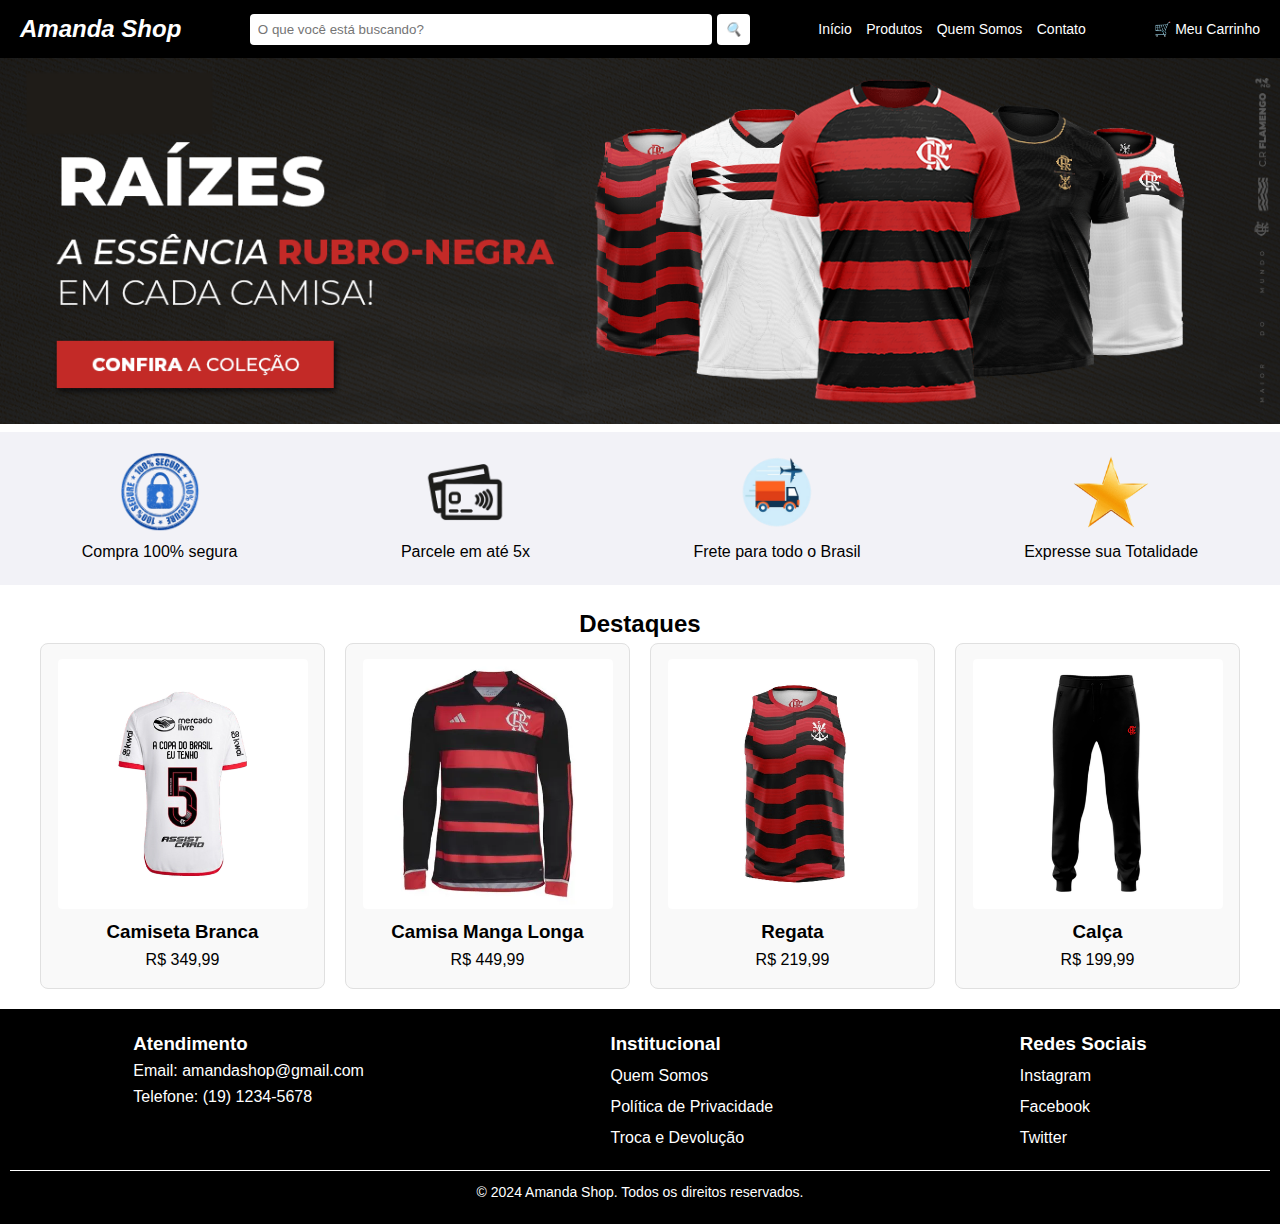
<file: index.html>
<!DOCTYPE html>
<html lang="pt-br">
<head>
  <meta charset="UTF-8">
  <meta name="viewport" content="width=device-width, initial-scale=1.0">
  <title>Loja Online da Amanda</title>
  <link rel="stylesheet" href="css/styles.css">
</head>
<body>

  <header class="header">
    <div class="logo">Amanda Shop</div>
    <div class="search-bar">
      <input type="text" placeholder="O que você está buscando?" />
      <button><i class="search-icon">🔍</i></button>
    </div>
    <nav class="nav-links">
      <a href="index.html">Início</a>
      <a href="produtos.html">Produtos</a>
      <a href="quemsomos.html">Quem Somos</a>
      <a href="contatos.html">Contato</a>
    </nav>
    
    <div class="user-actions">
      <a href="carrinho.html" class="icon">🛒 Meu Carrinho</a>
    </div>
  </header>

  <div class="banner">
    <img src="./imagem/banner.png" alt="Moda e Estilo" class="banner-image">
    <div class="banner-content">
    </div>
  </div>

  <section class="highlights">
    <div class="highlight">
      <div class="icon">
        <img src="./imagem/seguro.png" alt="Compra segura" width="80" height="80">
      </div>
      <p>Compra 100% segura</p>
    </div>
    <div class="highlight">
      <div class="icon">
        <img src="./imagem/cartao.png" alt="Parcele em até 5x" width="80" height="80">
      </div>
      <p>Parcele em até 5x</p>
    </div>
    <div class="highlight">
      <div class="icon">
        <img src="./imagem/caminhao.png" alt="Frete para todo o Brasil" width="80" height="80">
      </div>
      <p>Frete para todo o Brasil</p>
    </div>
    <div class="highlight">
      <div class="icon">
        <img src="./imagem/estrela.png" alt="Expresse sua Totalidade" width="80" height="80">
      </div>
      <p>Expresse sua Totalidade</p>
    </div>
  </section>

  <section class="products">
    <h2>Destaques</h2>
    <div class="product-grid">
      <div class="product-card">
        <img src="./imagem/camisabranca.png" alt="Produto 1">
        <h3>Camiseta Branca</h3>
        <p>R$ 349,99</p>
      </div>
      <div class="product-card">
        <img src="./imagem/mangalonga.png" alt="Produto 2">
        <h3>Camisa Manga Longa</h3>
        <p>R$ 449,99</p>
      </div>
      <div class="product-card">
        <img src="./imagem/regata.png" alt="Produto 3">
        <h3>Regata</h3>
        <p>R$ 219,99</p>
      </div>
      <div class="product-card">
        <img src="./imagem/calca.png" alt="Produto 4">
        <h3>Calça</h3>
        <p>R$ 199,99</p>
      </div>
    </div>
  </section>

  <footer class="footer">
    <div class="footer-content">
      <div class="footer-section">
        <h3>Atendimento</h3>
        <p>Email: amandashop@gmail.com</p>
        <p>Telefone: (19) 1234-5678</p>
      </div>
      <div class="footer-section">
        <h3>Institucional</h3>
        <a href="quemsomos.html">Quem Somos</a>
        <a href="#">Política de Privacidade</a>
        <a href="#">Troca e Devolução</a>
      </div>
      <div class="footer-section">
        <h3>Redes Sociais</h3>
        <a href="https://www.instagram.com/flamengo/">Instagram</a>
        <a href="https://www.facebook.com/FlamengoOficial">Facebook</a>
        <a href="https://x.com/Flamengo">Twitter</a>
      </div>
    </div>
    <div class="footer-bottom">
      <p>&copy; 2024 Amanda Shop. Todos os direitos reservados.</p>
    </div>
  </footer>
</body>
</html>
</file>
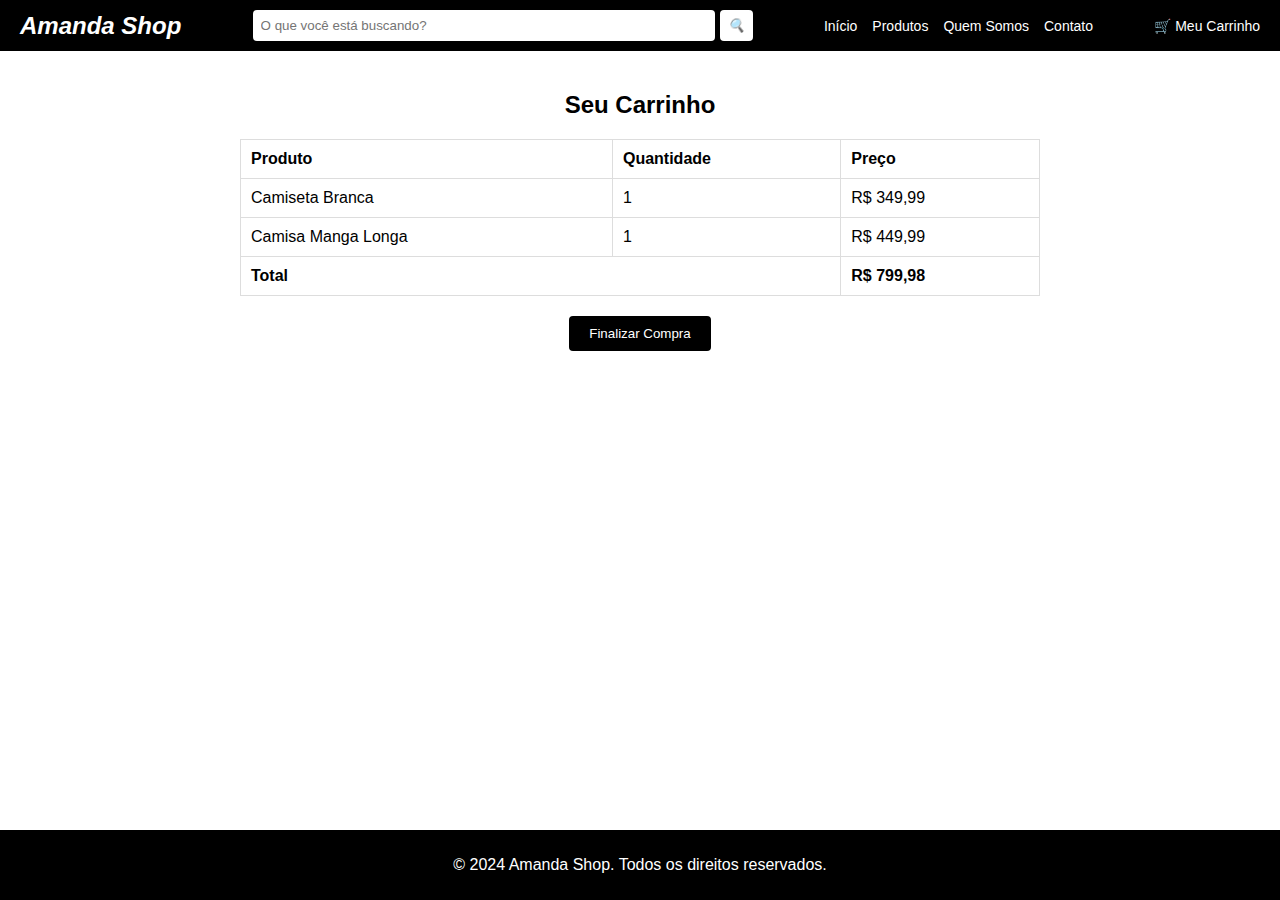
<file: carrinho.html>
<!DOCTYPE html>
<html lang="pt-br">
<head>
  <meta charset="UTF-8">
  <meta name="viewport" content="width=device-width, initial-scale=1.0">
  <title>Carrinho - Loja Online</title>
  <link rel="stylesheet" href="css/carrinho.css">
</head>
<body>

  <header class="header">
    <div class="logo">Amanda Shop</div>
    <div class="search-bar">
      <input type="text" placeholder="O que você está buscando?" />
      <button><i class="search-icon">🔍</i></button>
    </div>
    <nav class="nav-links">
      <a href="index.html">Início</a>
      <a href="produtos.html">Produtos</a>
      <a href="quemsomos.html">Quem Somos</a>
      <a href="contatos.html">Contato</a>
    </nav>
    <div class="user-actions">
      <a href="carrinho.html" class="icon">🛒 Meu Carrinho</a>
    </div>
  </header>

  <section class="cart">
    <h2>Seu Carrinho</h2>
    <table>
      <thead>
        <tr>
          <th>Produto</th>
          <th>Quantidade</th>
          <th>Preço</th>
        </tr>
      </thead>
      <tbody>
        <tr>
          <td>Camiseta Branca</td>
          <td>1</td>
          <td>R$ 349,99</td>
        </tr>
        <tr>
          <td>Camisa Manga Longa</td>
          <td>1</td>
          <td>R$ 449,99</td>
        </tr>
      </tbody>
      <tfoot>
        <tr>
          <td colspan="2">Total</td>
          <td>R$ 799,98</td>
        </tr>
      </tfoot>
    </table>
    <button class="btn-checkout">Finalizar Compra</button>
  </section>

  <footer class="footer">
    <p>&copy; 2024 Amanda Shop. Todos os direitos reservados.</p>
  </footer>
</body>
</html>
</file>
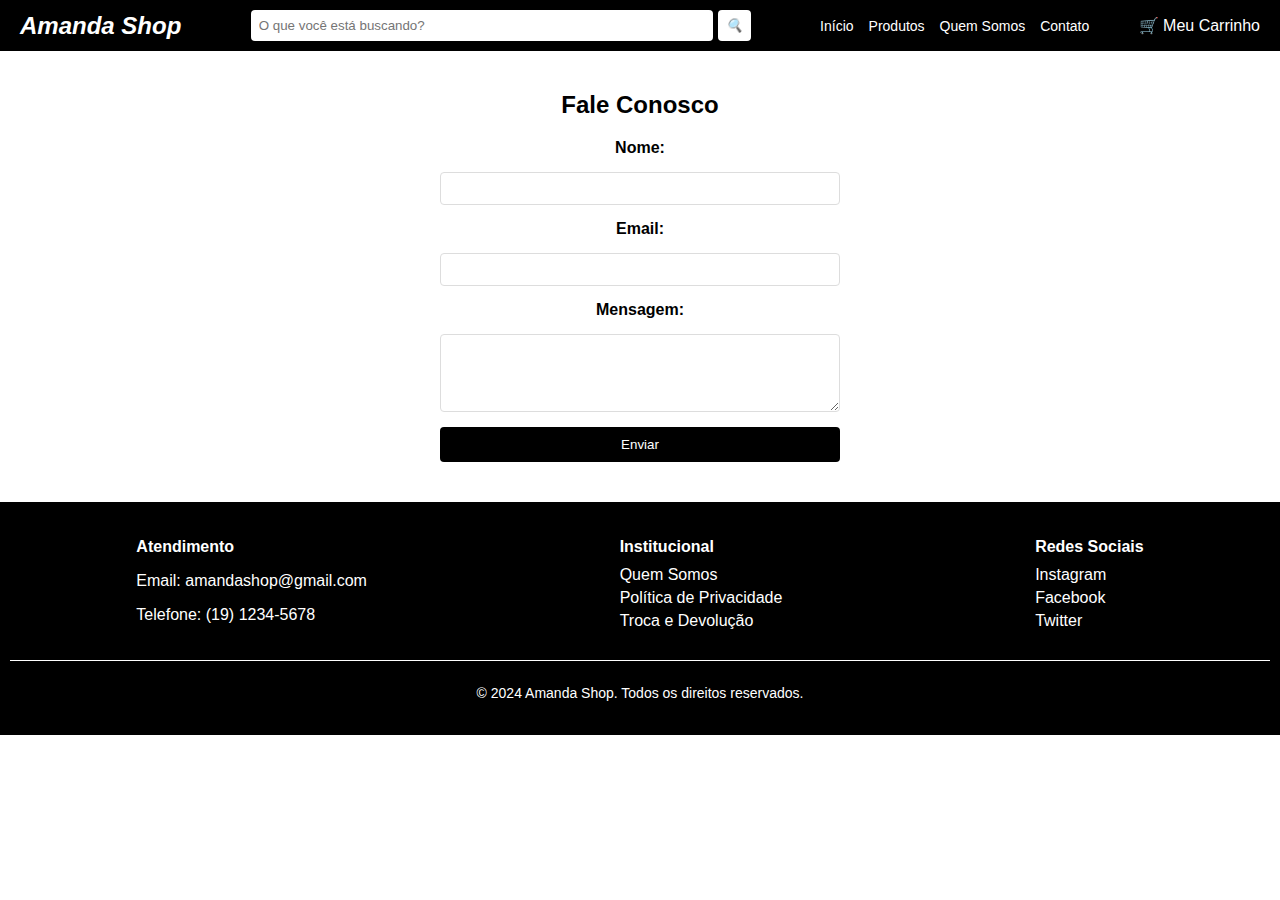
<file: contatos.html>
<!DOCTYPE html>
<html lang="pt-br">
<head>
  <meta charset="UTF-8">
  <meta name="viewport" content="width=device-width, initial-scale=1.0">
  <title>Contato - Loja Online</title>
  <link rel="stylesheet" href="css/contatos.css">
</head>
<body>

  <header class="header">
    <div class="logo">Amanda Shop</div>
    <div class="search-bar">
      <input type="text" placeholder="O que você está buscando?" />
      <button><i class="search-icon">🔍</i></button>
    </div>
    <nav class="nav-links">
      <a href="index.html">Início</a>
      <a href="produtos.html">Produtos</a>
      <a href="quemsomos.html">Quem Somos</a>
      <a href="contatos.html">Contato</a>
    </nav>
    
    <div class="user-actions">
      <a href="carrinho.html" class="icon">🛒 Meu Carrinho</a>
    </div>
  </header>

  <section class="contact">
    <h2>Fale Conosco</h2>
    <form class="contact-form">
      <label for="name">Nome:</label>
      <input type="text" id="name" name="name" required>

      <label for="email">Email:</label>
      <input type="email" id="email" name="email" required>

      <label for="message">Mensagem:</label>
      <textarea id="message" name="message" rows="4" required></textarea>

      <button type="submit">Enviar</button>
    </form>
  </section>

  <footer class="footer">
    <div class="footer-content">
      <div class="footer-section">
        <h3>Atendimento</h3>
        <p>Email: amandashop@gmail.com</p>
        <p>Telefone: (19) 1234-5678</p>
      </div>
      <div class="footer-section">
        <h3>Institucional</h3>
        <a href="quemsomos.html">Quem Somos</a>
        <a href="#">Política de Privacidade</a>
        <a href="#">Troca e Devolução</a>
      </div>
      <div class="footer-section">
        <h3>Redes Sociais</h3>
        <a href="https://www.instagram.com/flamengo/">Instagram</a>
        <a href="https://www.facebook.com/FlamengoOficial">Facebook</a>
        <a href="https://x.com/Flamengo">Twitter</a>
      </div>
    </div>
    <div class="footer-bottom">
      <p>&copy; 2024 Amanda Shop. Todos os direitos reservados.</p>
    </div>
  </footer>
</body>
</html>
</file>
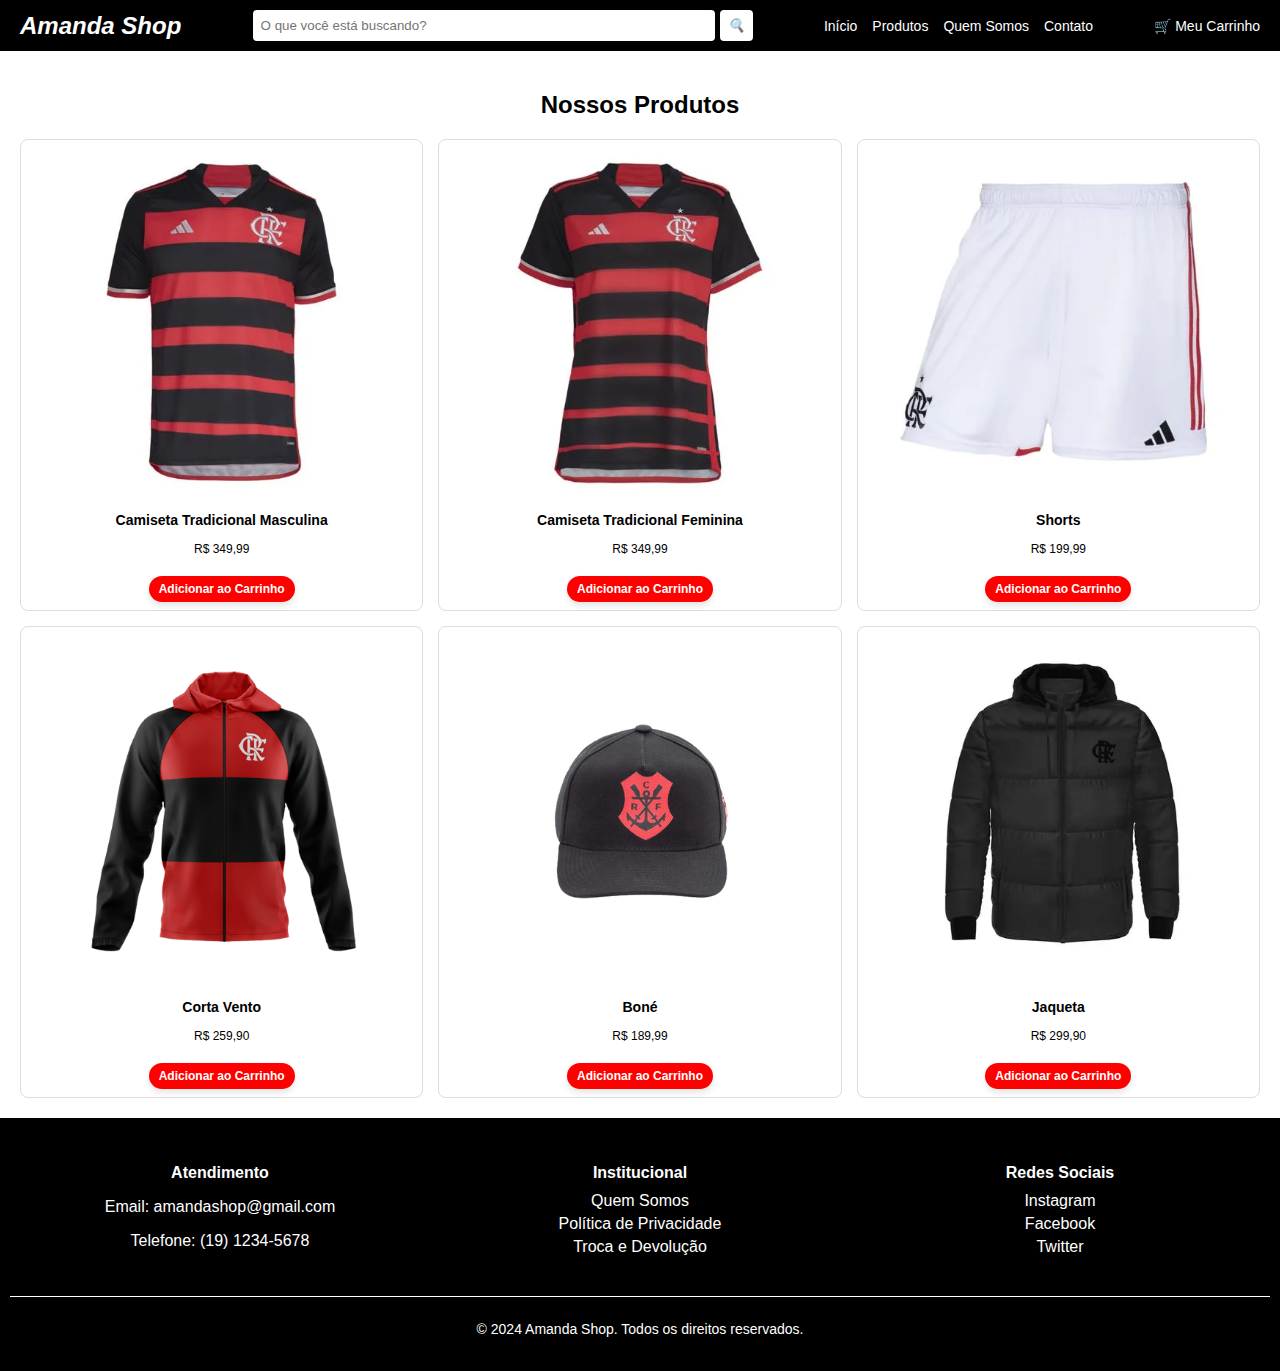
<file: produtos.html>
<!DOCTYPE html>
<html lang="pt-br">
<head>
  <meta charset="UTF-8">
  <meta name="viewport" content="width=device-width, initial-scale=1.0">
  <title>Produtos - Loja Online</title>
  <link rel="stylesheet" href="css/produtos.css">
</head>
<body>
  <header class="header">
    <div class="logo">Amanda Shop</div>
    <div class="search-bar">
      <input type="text" placeholder="O que você está buscando?" />
      <button><i class="search-icon">🔍</i></button>
    </div>
    <nav class="nav-links">
      <a href="index.html">Início</a>
      <a href="produtos.html">Produtos</a>
      <a href="quemsomos.html">Quem Somos</a>
      <a href="contatos.html">Contato</a>
    </nav>
    <div class="user-actions">
      <a href="carrinho.html" class="icon">🛒 Meu Carrinho</a>
    </div>
  </header>

  <section class="products">
    <h2>Nossos Produtos</h2>
    <div class="product-grid">
      
      <div class="product-card">
        <img src="./imagem/manto1m.png" alt="Produto 1">
        <h3>Camiseta Tradicional Masculina</h3>
        <p>R$ 349,99</p>
        <button class="btn-add-cart">Adicionar ao Carrinho</button>
      </div>
      
      <div class="product-card">
        <img src="./imagem/manto1f.png" alt="Produto 2">
        <h3>Camiseta Tradicional Feminina</h3>
        <p>R$ 349,99</p>
        <button class="btn-add-cart">Adicionar ao Carrinho</button>
      </div>
      
      <div class="product-card">
        <img src="./imagem/shorts.png" alt="Produto 3">
        <h3>Shorts</h3>
        <p>R$ 199,99</p>
        <button class="btn-add-cart">Adicionar ao Carrinho</button>
      </div>
    
      <div class="product-card">
        <img src="./imagem/cortavento.png" alt="Produto 4">
        <h3>Corta Vento</h3>
        <p>R$ 259,90</p>
        <button class="btn-add-cart">Adicionar ao Carrinho</button>
      </div>

      <div class="product-card">
        <img src="./imagem/bone.png" alt="Produto 5">
        <h3>Boné</h3>
        <p>R$ 189,99</p>
        <button class="btn-add-cart">Adicionar ao Carrinho</button>
      </div>

      <div class="product-card">
        <img src="./imagem/jaqueta.png" alt="Produto 6">
        <h3>Jaqueta</h3>
        <p>R$ 299,90</p>
        <button class="btn-add-cart">Adicionar ao Carrinho</button>
      </div>
    </div>
  </section>

  <footer class="footer">
    <div class="footer-content">
      <div class="footer-section">
        <h3>Atendimento</h3>
        <p>Email: amandashop@gmail.com</p>
        <p>Telefone: (19) 1234-5678</p>
      </div>
      <div class="footer-section">
        <h3>Institucional</h3>
        <a href="quemsomos.html">Quem Somos</a>
        <a href="#">Política de Privacidade</a>
        <a href="#">Troca e Devolução</a>
      </div>
      <div class="footer-section">
        <h3>Redes Sociais</h3>
        <a href="https://www.instagram.com/flamengo/">Instagram</a>
        <a href="https://www.facebook.com/FlamengoOficial">Facebook</a>
        <a href="https://x.com/Flamengo">Twitter</a>
      </div>
    </div>
    <div class="footer-bottom">
      <p>&copy; 2024 Amanda Shop. Todos os direitos reservados.</p>
    </div>
  </footer>
</body>
</html>
</file>
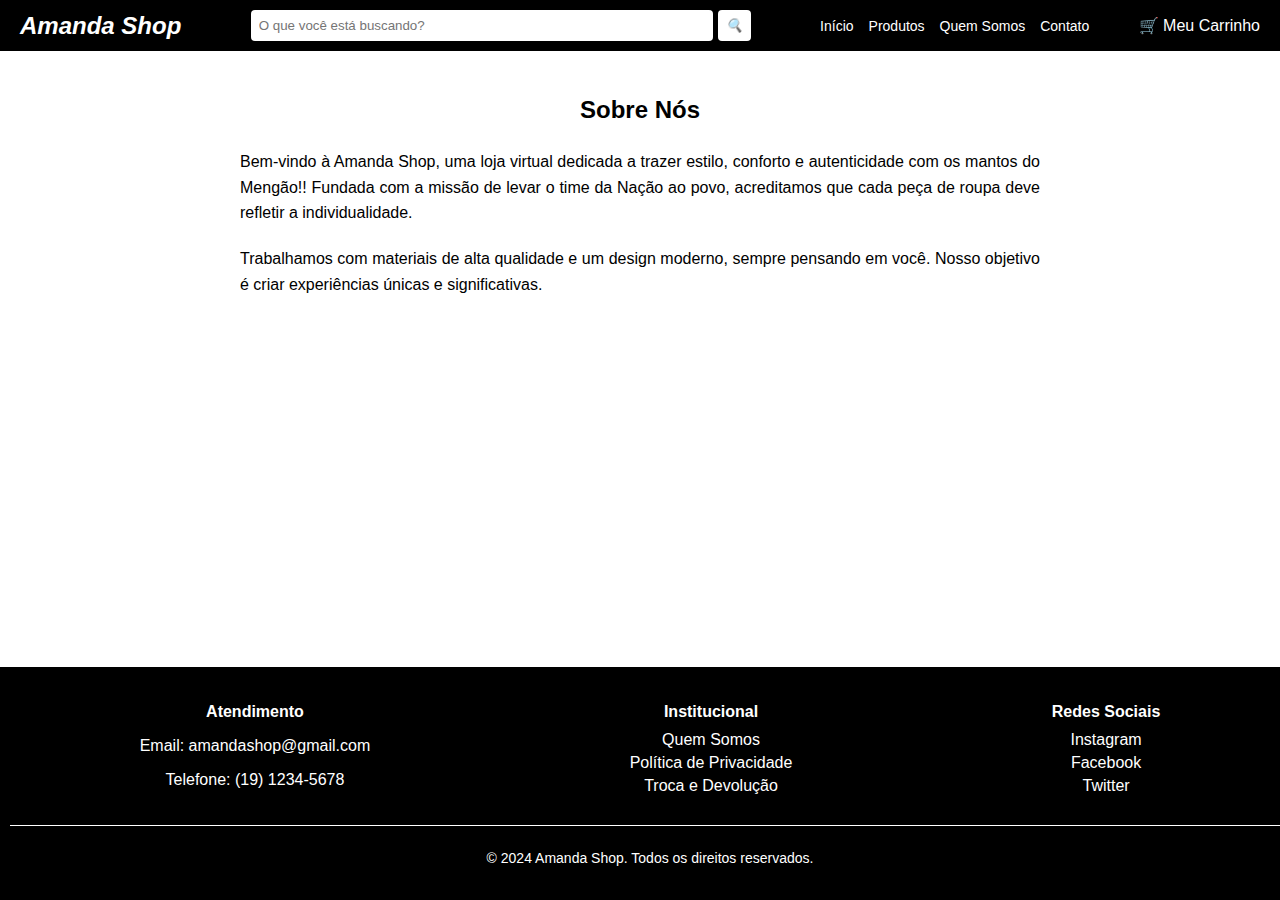
<file: quemsomos.html>
<!DOCTYPE html>
<html lang="pt-br">
<head>
  <meta charset="UTF-8">
  <meta name="viewport" content="width=device-width, initial-scale=1.0">
  <title>Quem Somos - Loja Online</title>
  <link rel="stylesheet" href="css/quemsomos.css">
</head>
<body>

  <header class="header">
    <div class="logo">Amanda Shop</div>
    <div class="search-bar">
      <input type="text" placeholder="O que você está buscando?" />
      <button><i class="search-icon">🔍</i></button>
    </div>
    <nav class="nav-links">
      <a href="index.html">Início</a>
      <a href="produtos.html">Produtos</a>
      <a href="quemsomos.html">Quem Somos</a>
      <a href="contatos.html">Contato</a>
    </nav>
    <div class="user-actions">
      <a href="carrinho.html" class="icon">🛒 Meu Carrinho</a>
    </div>
  </header>

  <section class="about">
    <h2>Sobre Nós</h2>
    <p>
      Bem-vindo à Amanda Shop, uma loja virtual dedicada a trazer estilo, conforto e autenticidade com os mantos do Mengão!!
      Fundada com a missão de levar o time da Nação ao povo, acreditamos que cada peça de roupa deve refletir a individualidade.
    </p>
    <p>
      Trabalhamos com materiais de alta qualidade e um design moderno, sempre pensando em você. Nosso objetivo é criar experiências únicas e significativas.
    </p>
  </section>

  <footer class="footer">
    <div class="footer-content">
      <div class="footer-section">
        <h3>Atendimento</h3>
        <p>Email: amandashop@gmail.com</p>
        <p>Telefone: (19) 1234-5678</p>
      </div>
      <div class="footer-section">
        <h3>Institucional</h3>
        <a href="quemsomos.html">Quem Somos</a>
        <a href="#">Política de Privacidade</a>
        <a href="#">Troca e Devolução</a>
      </div>
      <div class="footer-section">
        <h3>Redes Sociais</h3>
        <a href="https://www.instagram.com/flamengo/">Instagram</a>
        <a href="https://www.facebook.com/FlamengoOficial">Facebook</a>
        <a href="https://x.com/Flamengo">Twitter</a>
      </div>
    </div>
    <div class="footer-bottom">
      <p>&copy; 2024 Amanda Shop. Todos os direitos reservados.</p>
    </div>
  </footer>
</body>
</html>
</file>
<file: css/styles.css>
* {
  margin: 0;
  padding: 0;
  box-sizing: border-box;
}

body {
  font-family: Arial, sans-serif;
  line-height: 1.6;
}

.header {
  background-color: black; 
  color: #FFF;
  display: flex;
  align-items: center;
  justify-content: space-between;
  padding: 10px 20px;
}

.user-actions .icon {
  text-decoration: none; 
  color: #FFF; 
  font-size: 14px;
  margin-left: 10px;
}

.logo {
  font-size: 24px;
  font-weight: bold;
  font-style: italic;
}

.search-bar {
  display: flex;
  align-items: center;
  gap: 5px;
  flex: 1;
  max-width: 500px;
  margin: 0 20px;
}

.search-bar input {
  flex: 1;
  padding: 8px;
  border: none;
  border-radius: 4px;
}

.search-bar button {
  background-color: #FFF;
  color: black;
  border: none;
  padding: 8px;
  border-radius: 4px;
  cursor: pointer;
}

.nav-links a {
  text-decoration: none;
  color: #FFF;
  font-size: 14px;
  margin-right: 10px;
}

.banner {
  position: relative;
  text-align: center;
}

.banner-image {
  width: 100%;
  height: auto;
  object-fit: cover;
}

.highlights {
  display: flex;
  justify-content: space-around;
  align-items: center;
  background-color: #F2F2F7;
  padding: 20px 0;
}

.highlight {
  text-align: center;
}

.products {
  text-align: center;
  padding: 20px;
  background-color: #FFF;
}

.product-grid {
  display: grid;
  grid-template-columns: repeat(auto-fit, minmax(250px, 1fr)); 
  gap: 20px;
  padding: 0 20px;
  transition: transform 0.3s ease; 
}

.product-grid:hover {
  transform: scale(1.02); 
}

.product-card {
  background-color: #F9F9F9;
  border: 1px solid #E0E0E0;
  border-radius: 8px;
  padding: 15px;
  text-align: center;
  transition: transform 0.2s ease, box-shadow 0.2s ease;
}

.product-card:hover {
  transform: scale(1.05); 
  box-shadow: 0 4px 12px rgba(0, 0, 0, 0.1); 
}

.product-card img {
  width: 250px; 
  height: 250px; 
  object-fit: cover; 
  border-radius: 4px;
}

.footer {
  background-color: black; 
  color: #FFF;
  padding: 20px 10px;
}

.footer-content {
  display: flex;
  justify-content: space-around;
  margin-bottom: 20px;
}

.footer section h3{
  margin-bottom: 10px;
  font-size: 16px;
}

.footer-section a{
  color: #FFF;
  text-decoration: none;
  display: block;
  margin-top: 5px;
}

.footer-bottom {
  text-align: center;
  font-size: 14px;
  border-top: 1px solid #FFF;
  padding-top: 10px;
}
</file>
<file: css/carrinho.css>
body {
  font-family: Arial, sans-serif;
  margin: 0;
  padding: 0;
  display: flex; 
  flex-direction: column; 
  min-height: 100vh; 
}

.header {
  background-color: black;
  color: #FFF;
  display: flex;
  align-items: center;
  justify-content: space-between;
  padding: 10px 20px;
  flex: 0; 
}

.user-actions .icon {
  text-decoration: none; 
  color: #FFF; 
  font-size: 14px;
  margin-left: 10px;
}

.logo {
  font-size: 24px;
  font-weight: bold;
  font-style: italic;
}

.search-bar {
  display: flex;
  align-items: center;
  gap: 5px;
  flex: 1;
  max-width: 500px;
  margin: 0 20px;
}

.search-bar input {
  flex: 1;
  padding: 8px;
  border: none;
  border-radius: 4px;
}

.search-bar button {
  background-color: #FFF;
  color: black;
  border: none;
  padding: 8px;
  border-radius: 4px;
  cursor: pointer;
}

.nav-links {
  display: flex;
  gap: 15px;
}

.nav-links a {
  text-decoration: none;
  color: #FFF;
  font-size: 14px;
}

.user-actions {
  display: flex;
  align-items: center;
  gap: 15px;
}

.user-actions .cart-count {
  background-color: #FFF;
  color: black;
  font-size: 12px;
  font-weight: bold;
  border-radius: 50%;
  padding: 2px 6px;
  position: absolute;
  top: -5px;
  right: -10px;
}

.cart {
  flex: 1; 
  padding: 20px;
}

.cart h2 {
  text-align: center;
  color: black;
}

.cart table {
  width: 100%;
  max-width: 800px;
  margin: 20px auto;
  border-collapse: collapse;
}

.cart table th,
.cart table td {
  padding: 10px;
  text-align: left;
  border: 1px solid #ddd;
}

.cart table tfoot td {
  font-weight: bold;
}

.btn-checkout {
  display: block;
  margin: 20px auto;
  padding: 10px 20px;
  background-color: black;
  color: #fff;
  border: none;
  border-radius: 4px;
  cursor: pointer;
}

.btn-checkout:hover {
  background-color: black;
}

.footer {
  background-color: black;
  color: #fff;
  text-align: center;
  padding: 10px 0;
  flex: 0; 
}
</file>
<file: css/contatos.css>
body {
    font-family: Arial, sans-serif;
    margin: 0;
    padding: 0;
  }
  
  .header {
    background-color: black;
    color: #FFF;
    display: flex;
    align-items: center;
    justify-content: space-between;
    padding: 10px 20px;
  }
  
  .logo {
    font-size: 24px;
    font-weight: bold;
    font-style: italic;
  }
  
  .search-bar {
    display: flex;
    align-items: center;
    gap: 5px;
    flex: 1;
    max-width: 500px;
    margin: 0 20px;
  }
  
  .search-bar input {
    flex: 1;
    padding: 8px;
    border: none;
    border-radius: 4px;
  }
  
  .search-bar button {
    background-color: #FFF;
    color: black;
    border: none;
    padding: 8px;
    border-radius: 4px;
    cursor: pointer;
  }
  
  .nav-links {
    display: flex;
    gap: 15px;
  }
  
  .nav-links a {
    text-decoration: none;
    color: #FFF;
    font-size: 14px;
  }
  
  .user-actions {
    display: flex;
    align-items: center;
    gap: 15px;
  }

  .user-actions a {
    text-decoration: none;  
    color: #FFF;  
  }
  
  .user-actions .cart-count {
    background-color: #FFF;
    color: black;
    font-size: 12px;
    font-weight: bold;
    border-radius: 50%;
    padding: 2px 6px;
    position: absolute;
    top: -5px;
    right: -10px;
  }
  
  .contact {
    padding: 20px;
    text-align: center;
  }
  
  .contact h2 {
    color: black;
  }
  
  .contact-form {
    max-width: 400px;
    margin: 20px auto;
    display: flex;
    flex-direction: column;
    gap: 15px;
  }
  
  .contact-form label {
    font-weight: bold;
  }
  
  .contact-form input,
  .contact-form textarea {
    padding: 8px;
    border: 1px solid #ddd;
    border-radius: 4px;
  }
  
  .contact-form button {
    padding: 10px;
    background-color: black;
    color: #fff;
    border: none;
    border-radius: 4px;
    cursor: pointer;
  }
  
  .contact-form button:hover {
    background-color: black;
  }
  
  .footer {
    background-color: black;
    color: #FFF;
    padding: 20px 10px;
  }
  
  .footer-content {
    display: flex;
    justify-content: space-around;
    margin-bottom: 20px;
  }
  
  .footer-section h3 {
    margin-bottom: 10px;
    font-size: 16px;
  }
  
  .footer-section a {
    color: #FFF;
    text-decoration: none;
    display: block;
    margin-bottom: 5px;
  }
  
  .footer-bottom {
    text-align: center;
    font-size: 14px;
    border-top: 1px solid #FFF;
    padding-top: 10px;
  }
</file>
<file: css/produtos.css>
body {
  font-family: Arial, sans-serif;
  margin: 0;
  padding: 0;
  display: flex;
  flex-direction: column;
  min-height: 100vh; 
}

.header {
  background-color: black; 
  color: #FFF;
  display: flex;
  align-items: center;
  justify-content: space-between;
  padding: 10px 20px;
}

.user-actions .icon {
  text-decoration: none; 
  color: #FFF; 
  font-size: 14px;
  margin-left: 10px;
}

.logo {
  font-size: 24px;
  font-weight: bold;
  font-style: italic;
}

.search-bar {
  display: flex;
  align-items: center;
  gap: 5px;
  flex: 1;
  max-width: 500px;
  margin: 0 20px;
}

.search-bar input {
  flex: 1;
  padding: 8px;
  border: none;
  border-radius: 4px;
}

.search-bar button {
  background-color: #FFF;
  color: black; 
  border: none;
  padding: 8px;
  border-radius: 4px;
  cursor: pointer;
}

.nav-links {
  display: flex;
  gap: 15px;
}

.nav-links a {
  text-decoration: none;
  color: #FFF;
  font-size: 14px;
}

.user-actions {
  display: flex;
  align-items: center;
  gap: 15px;
}

.user-actions .cart-count {
  background-color: #FFF;
  color: black; 
  font-size: 12px;
  font-weight: bold;
  border-radius: 50%;
  padding: 2px 6px;
  position: absolute;
  top: -5px;
  right: -10px;
}

.products {
  flex: 1; 
  padding: 20px;
}

.products h2 {
  text-align: center;
  color: black; 
}

.product-grid {
  display: grid;
  grid-template-columns: repeat(3, 1fr); 
  gap: 15px; 
  margin-top: 20px;
}

.product-card {
  border: 1px solid #ddd;
  padding: 8px; 
  text-align: center;
  border-radius: 8px;
  transition: transform 0.2s;
  font-size: 12px; 
}

.product-card:hover {
  transform: scale(1.05);
}

.product-card img {
  max-width: 90%; 
  height: auto;
  border-radius: 8px;
}

.btn-add-cart {
  margin-top: 8px; 
  padding: 6px 10px; 
  background-color: red; 
  color: #fff;
  border: none;
  border-radius: 20px; 
  font-size: 12px; 
  font-weight: bold;
  cursor: pointer;
  box-shadow: 0 4px 6px rgba(0, 0, 0, 0.1); 
  transition: background-color 0.3s, transform 0.2s;
}

.btn-add-cart:hover {
  background-color: #cc0000; 
  transform: scale(1.05); 
}

.footer {
  background-color: black; 
  color: #FFF;
  padding: 20px 10px;
  text-align: center;
  margin-top: auto; 
}

.footer-content {
  display: flex;
  justify-content: space-around;
  flex-wrap: wrap; 
  margin-bottom: 20px;
}

.footer-section {
  margin: 10px;
  flex: 1;
  min-width: 200px; 
}

.footer-section h3 {
  margin-bottom: 10px;
  font-size: 16px;
}

.footer-section a {
  color: #FFF;
  text-decoration: none;
  display: block;
  margin-bottom: 5px;
}

.footer-bottom {
  text-align: center;
  font-size: 14px;
  border-top: 1px solid #FFF;
  padding-top: 10px;
}
</file>
<file: css/quemsomos.css>
body {
    font-family: Arial, sans-serif;
    margin: 0;
    padding: 0;
    min-height: 100vh; 
    display: flex;
    flex-direction: column;
  }
  
  .header {
    background-color: black;
    color: #FFF;
    display: flex;
    align-items: center;
    justify-content: space-between;
    padding: 10px 20px;
  }
  
  .logo {
    font-size: 24px;
    font-weight: bold;
    font-style: italic;
  }
  
  .search-bar {
    display: flex;
    align-items: center;
    gap: 5px;
    flex: 1;
    max-width: 500px;
    margin: 0 20px;
  }
  
  .search-bar input {
    flex: 1;
    padding: 8px;
    border: none;
    border-radius: 4px;
  }
  
  .search-bar button {
    background-color: #FFF;
    color: black;
    border: none;
    padding: 8px;
    border-radius: 4px;
    cursor: pointer;
  }
  
  .nav-links {
    display: flex;
    gap: 15px;
  }
  
  .nav-links a {
    text-decoration: none;
    color: #FFF;
    font-size: 14px;
  }
  
  .user-actions {
    display: flex;
    align-items: center;
    gap: 15px;
  }
  
  .user-actions .cart-count {
    background-color: #FFF;
    color: black;
    font-size: 12px;
    font-weight: bold;
    border-radius: 50%;
    padding: 2px 6px;
    position: absolute;
    top: -5px;
    right: -10px;
  }
  
  .user-actions a {
    text-decoration: none; 
    color: #FFF;
  }
  
  .about {
    padding: 20px;
    line-height: 1.6;
  }
  
  .about h2 {
    text-align: center;
    color: black;
  }
  
  .about p {
    text-align: justify;
    max-width: 800px;
    margin: 20px auto;
  }
  
  .footer {
    background-color: black;
    color: #FFF;
    padding: 20px 10px;
    position: fixed;
    bottom: 0;
    width: 100%;
    text-align: center;
  }
  
  .footer-content {
    display: flex;
    justify-content: space-around;
    margin-bottom: 20px;
  }
  
  .footer-section h3 {
    margin-bottom: 10px;
    font-size: 16px;
  }
  
  .footer-section a {
    color: #FFF;
    text-decoration: none;
    display: block;
    margin-bottom: 5px;
  }
  
  .footer-bottom {
    text-align: center;
    font-size: 14px;
    border-top: 1px solid #FFF;
    padding-top: 10px;
  }
</file>
